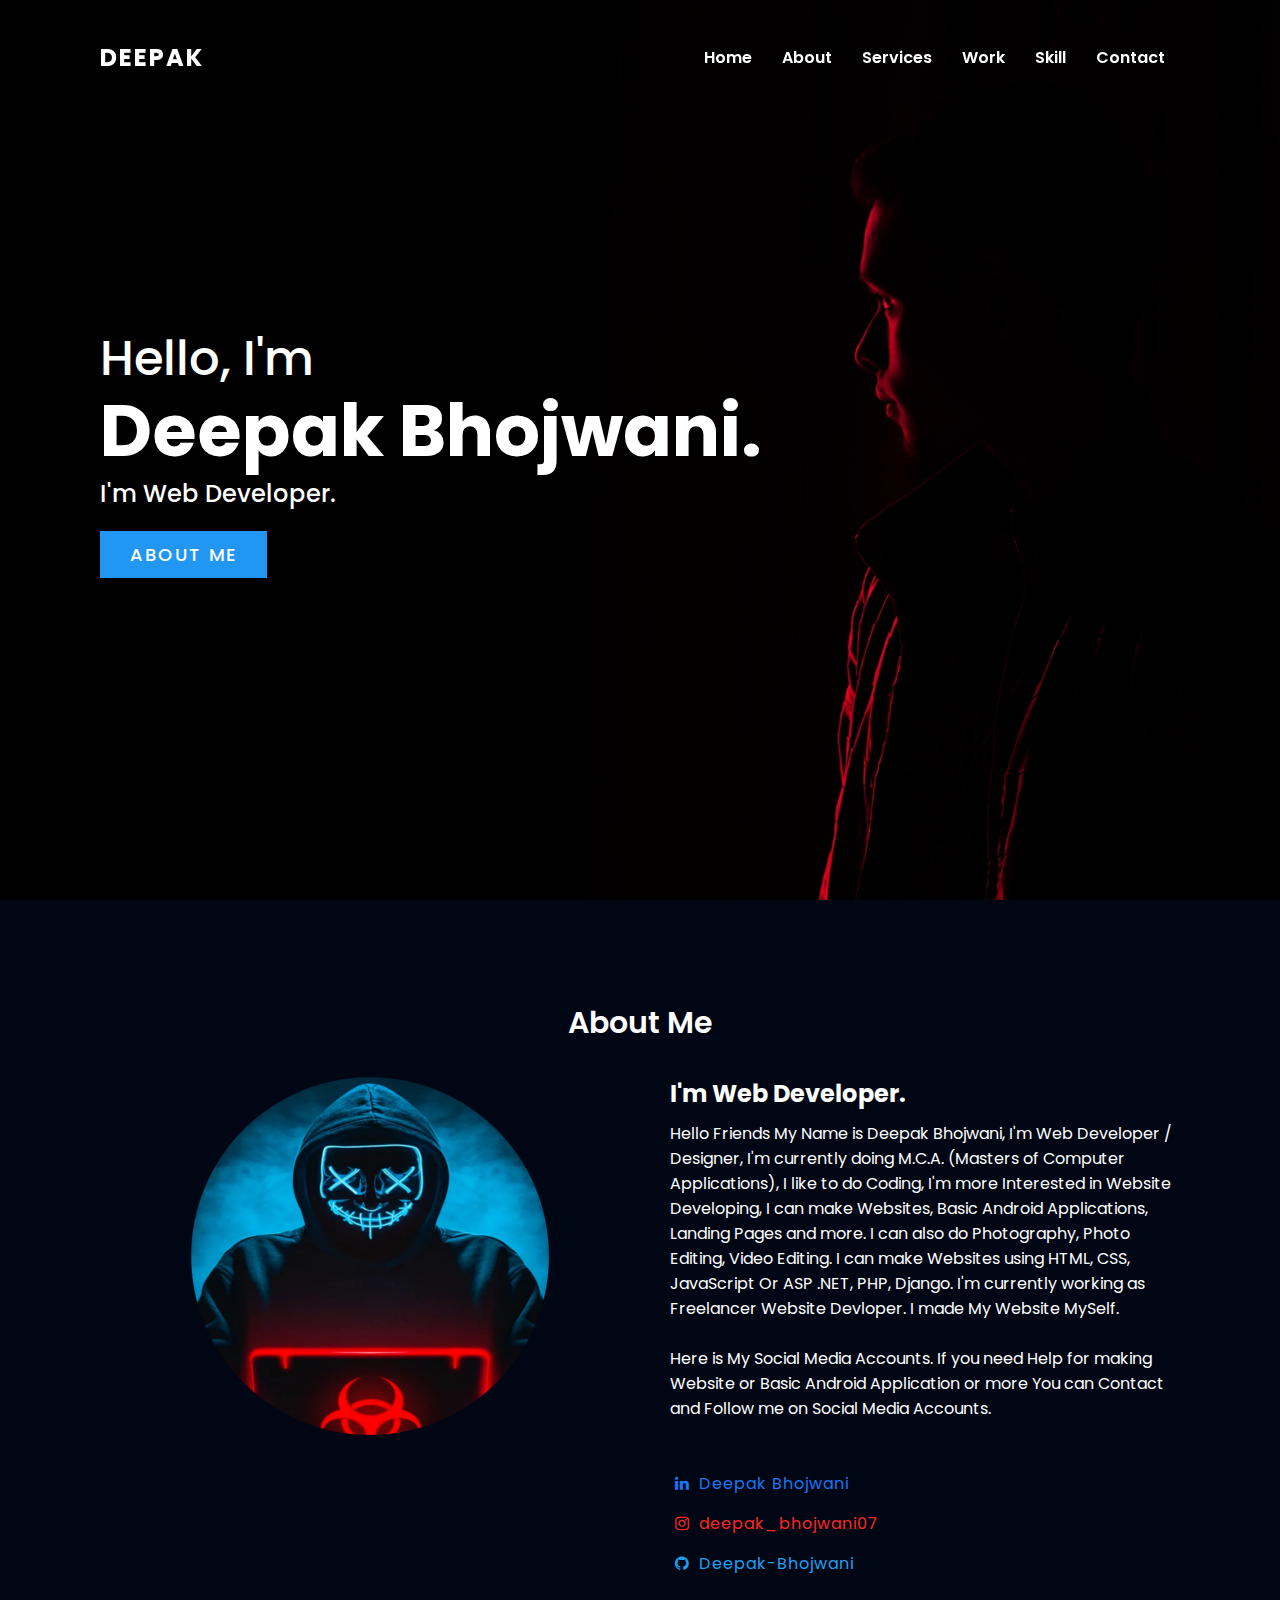
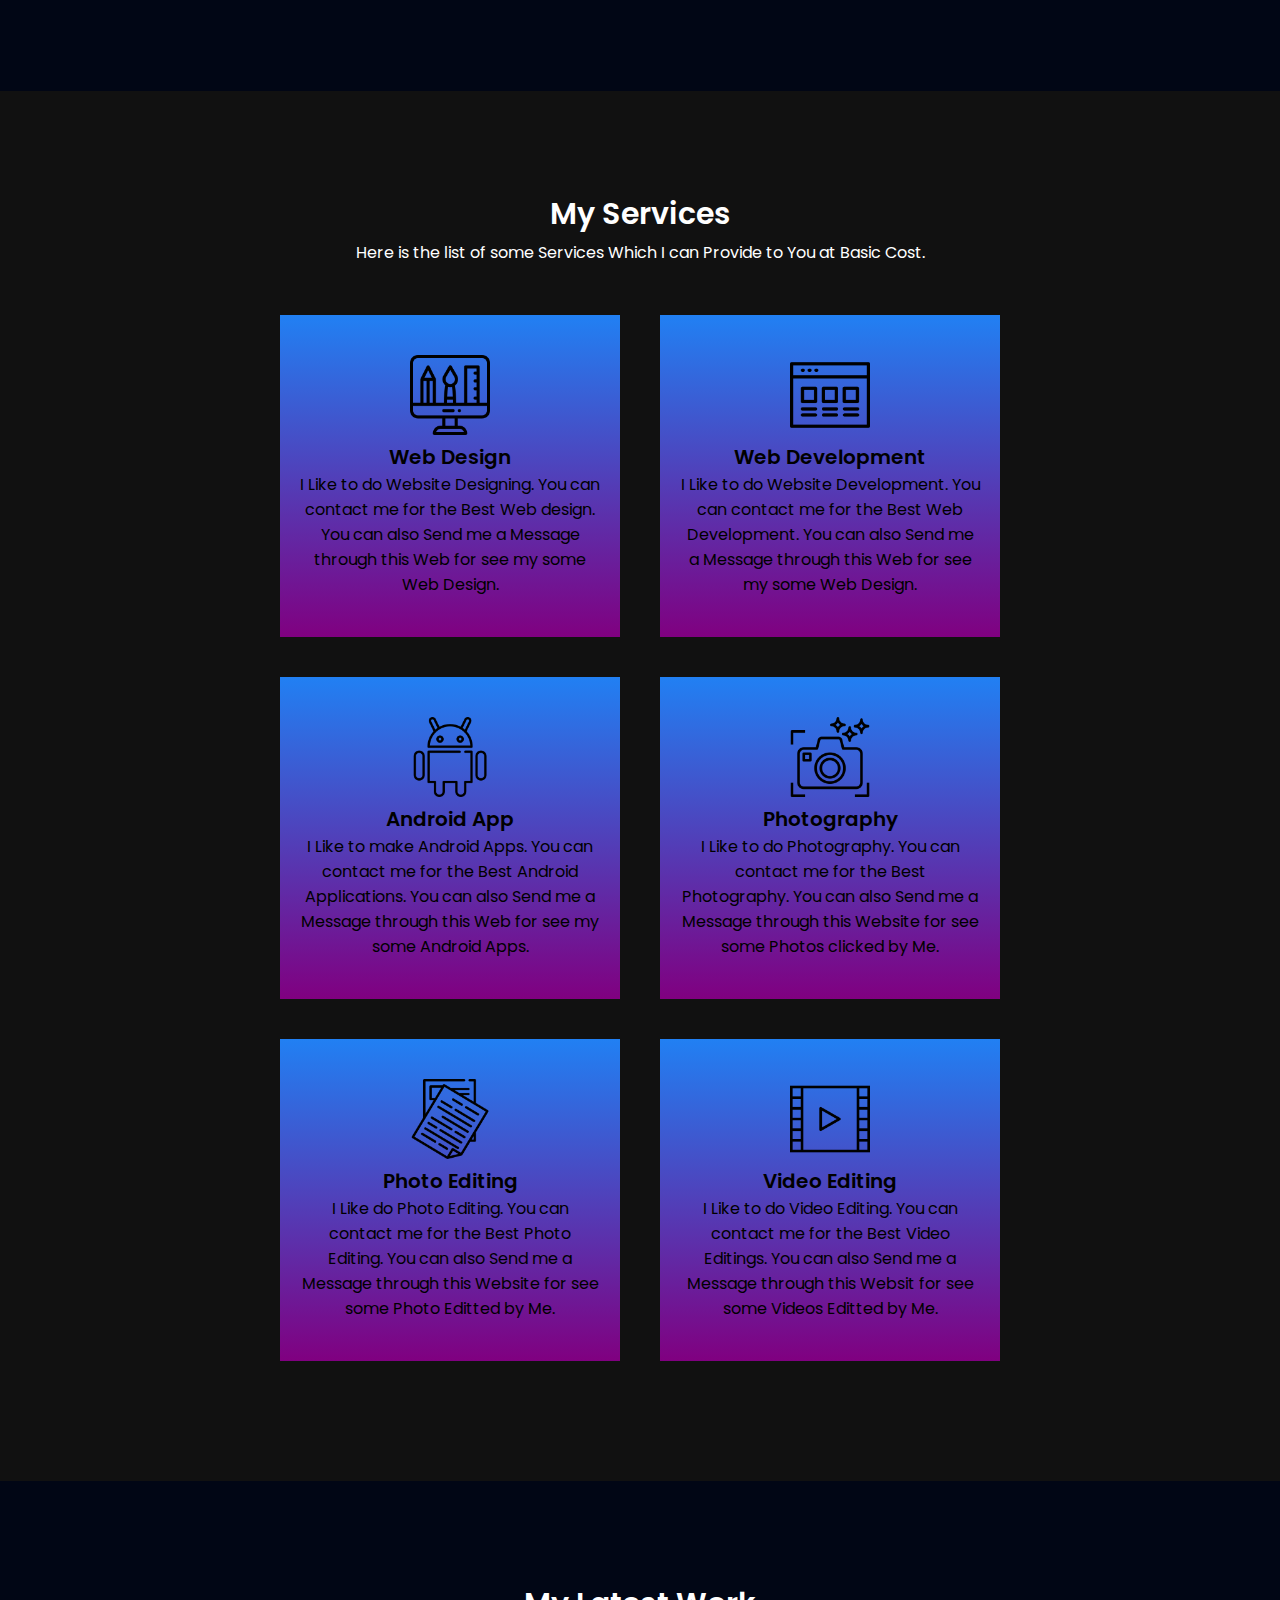
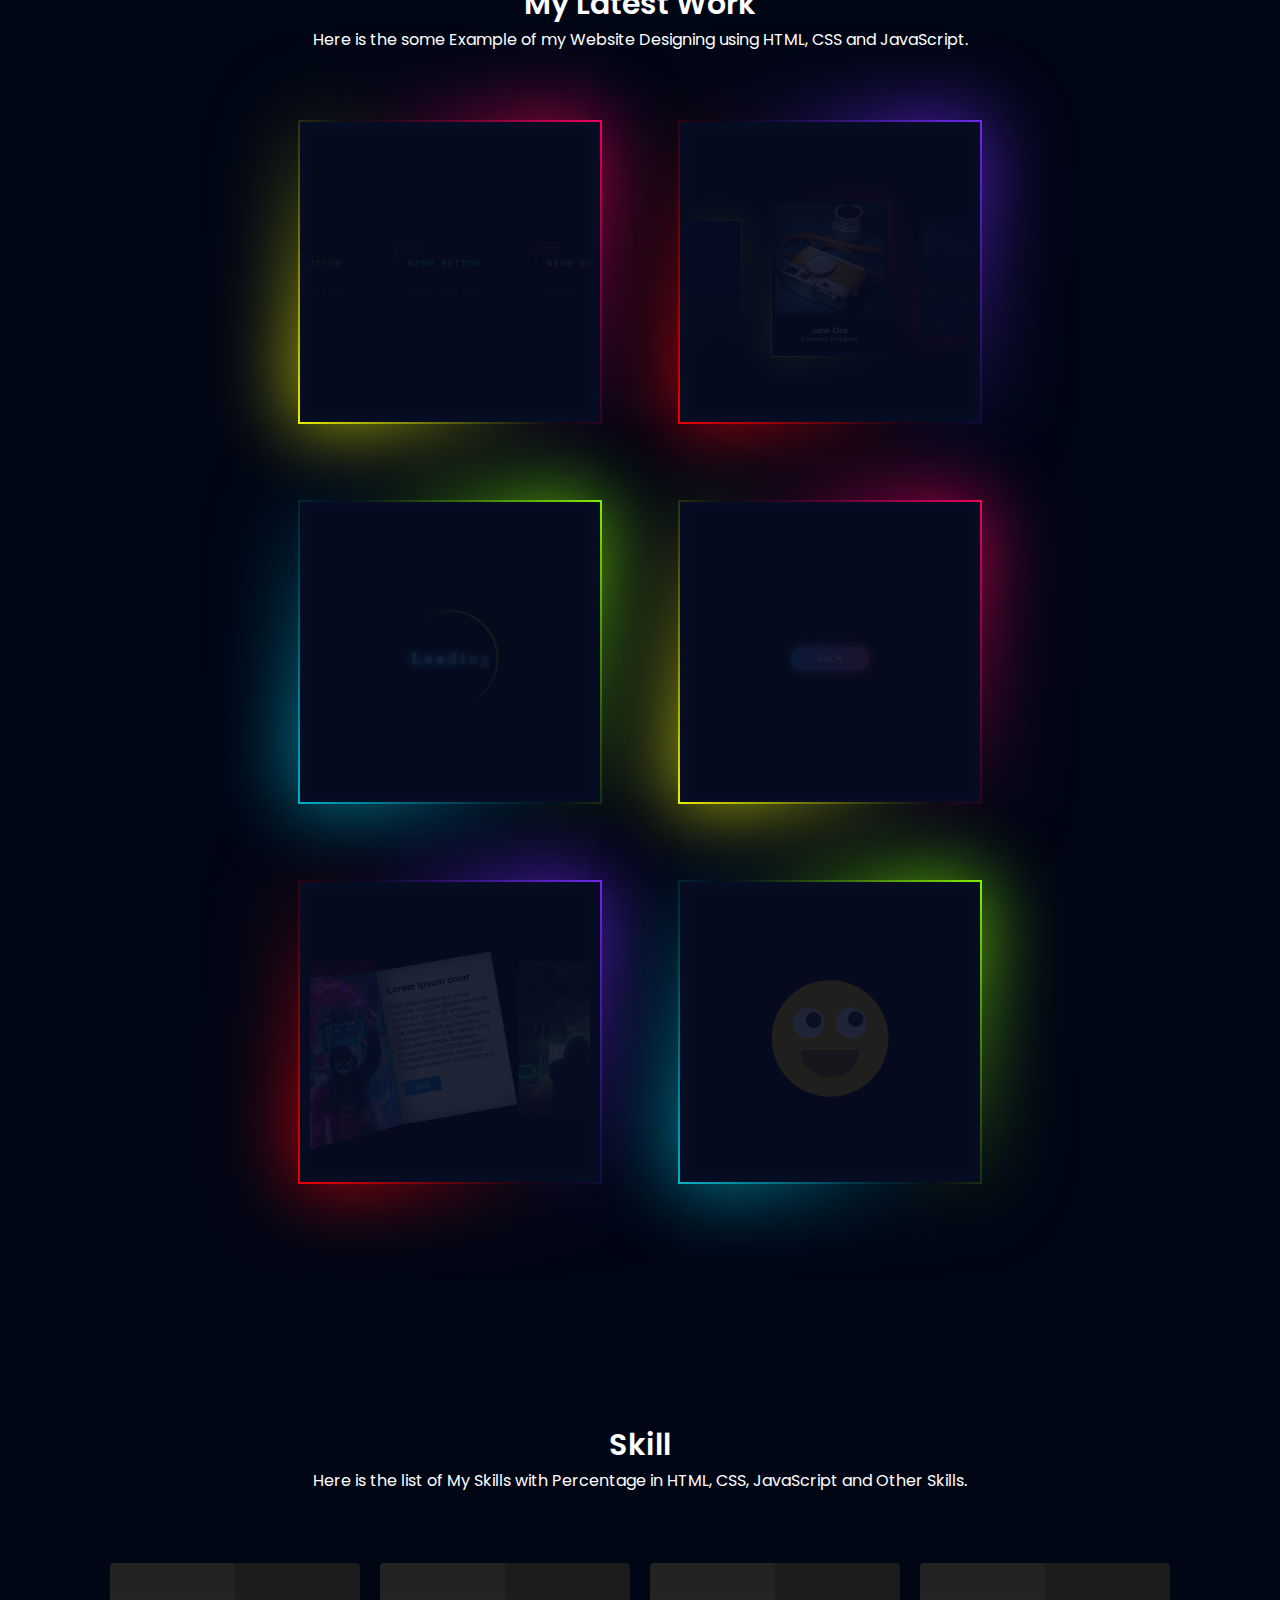
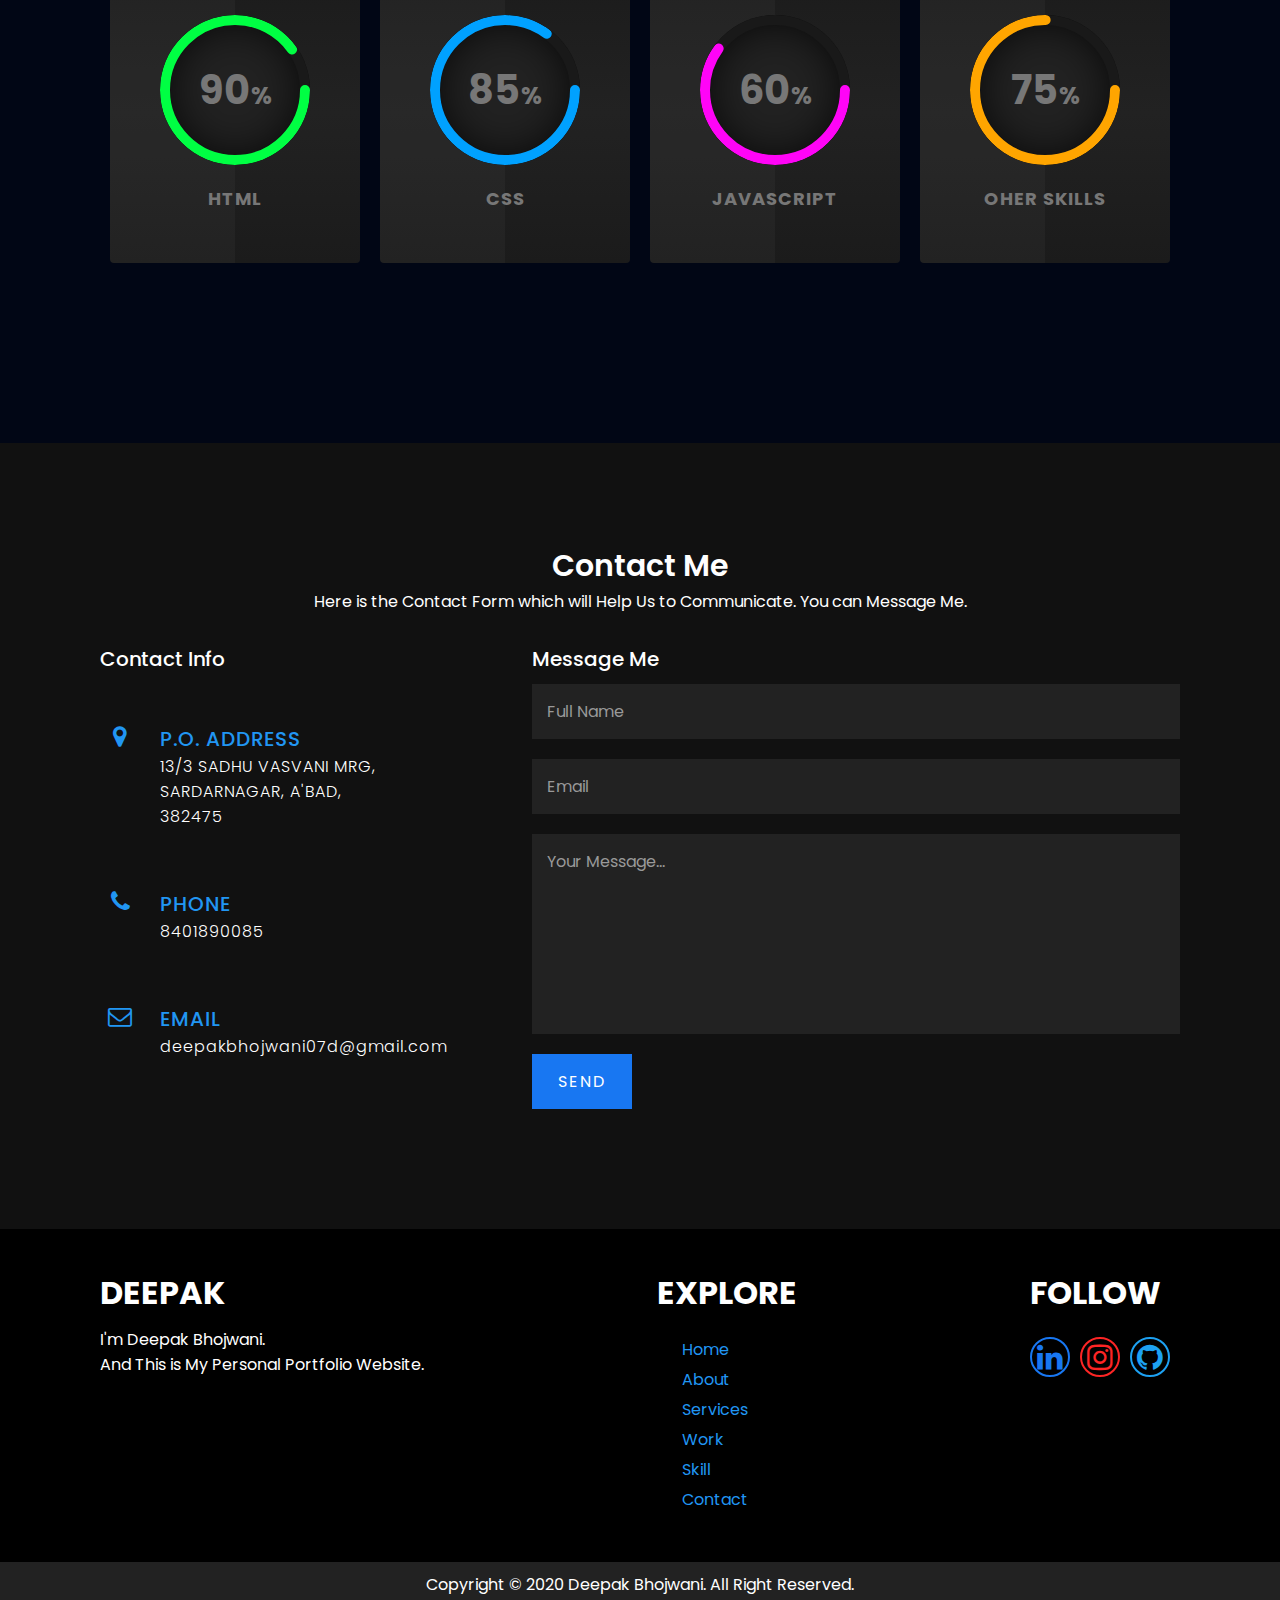
<file: index.html>
﻿<!DOCTYPE html>
<html lang="en">
<head>
	<meta name="viewport" content="width=device-width, initial-scale=1.0">
	<meta charset="utf-8">
	<title>Deepak Bhojwani</title>
	<link rel="stylesheet" href="https://stackpath.bootstrapcdn.com/font-awesome/4.7.0/css/font-awesome.min.css" integrity="sha384-wvfXpqpZZVQGK6TAh5PVlGOfQNHSoD2xbE+QkPxCAFlNEevoEH3Sl0sibVcOQVnN" crossorigin="anonymous">
	<link rel="stylesheet" type="text/css" href="style.css">

	<link rel="stylesheet" type="text/css" href="https://stackpath.bootstrapcdn.com/font-awesome/4.7.0/css/font-awesome.min.css">
	<link rel="stylesheet" type="text/css" href="https://stackpath.bootstrapcdn.com/font-awesome/4.7.0/css/font-awesome.min.css">

	<link rel="icon" href="images/title.png" type="image/svg" sizes="16x16">

</head>
<body>
	<header>
		<a href="#" class="logo">Deepak</a>
		<div class="toggle" onclick="toggleMenu();"></div>
		<ul class="menu">
			<li><a href="#home" onclick="toggleMenu();">Home</a></li>
			<li><a href="#about" onclick="toggleMenu();">About</a></li>
			<li><a href="#services" onclick="toggleMenu();">Services</a></li>
			<li><a href="#work" onclick="toggleMenu();">Work</a></li>
			<li><a href="#skill" onclick="toggleMenu();">Skill</a></li>
			<li><a href="#contact" onclick="toggleMenu();">Contact</a></li>
		</ul>
	</header>
	<section class="banner" id="home">
		<div class="textBx">
			<h2>Hello, I'm</br><span>Deepak Bhojwani.</span></h2>
			<h3>I'm Web Developer.</h3>
			<a href="#about" class="btn">  <span></span><span></span><span></span><span></span>  About Me</a>
		</div>
	</section>
	<section class="about" id="about">
		<div class="heading">
			<h2>About Me</h2>
		</div>
		<div class="content">
			<div class="w50">
				<img src="images/ab3.png" class="img">
			</div>	
			<div class="contentBx w50">
				<h3>I'm Web Developer.</h3>
				<p>Hello Friends My Name is Deepak Bhojwani, I'm Web Developer / Designer, I'm currently doing M.C.A. (Masters of Computer Applications), I like to do Coding, I'm more Interested in Website Developing, I can make Websites, Basic Android Applications, Landing Pages and more. I can also do Photography, Photo Editing, Video Editing. I can make Websites using HTML, CSS, JavaScript Or ASP .NET, PHP, Django. I'm currently working as Freelancer Website Devloper. I made My Website MySelf. </br></br>Here is My Social Media Accounts. If you need Help for making Website or Basic Android Application or more You can Contact and Follow me on Social Media Accounts.</p><br><br>
				<ul class="socialul1">
					<li><a href="https://www.linkedin.com/in/deepak-bhojwani-a00a0b26b/" class="fb"><i class="fa fa-linkedin"></i><span>Deepak Bhojwani</span></a></li>
					<li><a href="https://www.instagram.com/deepak_bhojwani07/" class="insta"><i class="fa fa-instagram"></i><span>deepak_bhojwani07</span></a></li>
					<li><a href="https://github.com/Deepak-Bhojwani" class="twit"><i class="fa fa-github"></i><span>Deepak-Bhojwani</span></a></li>
				</ul>
			</div>		
		</div>
	</section>
	<section class="services" id="services">
		<div class="heading white">
			<h2>My Services</h2>
			<p>Here is the list of some Services Which I can Provide to You at Basic Cost.</p>
		</div>
		<div class="content">
			<div class="servicesBx">
				<img src="images/icon1.png">
				<h2>Web Design</h2>
				<p>I Like to do Website Designing. You can contact me for the Best Web design. You can also Send me a Message through this Web for see my some Web Design.</p>
			</div>
			<div class="servicesBx">
				<img src="images/icon2.png">
				<h2>Web Development</h2>
				<p>I Like to do Website Development. You can contact me for the Best Web Development. You can also Send me a Message through this Web for see my some Web Design.</p>
			</div>
			<div class="servicesBx">
				<img src="images/icon3.png">
				<h2>Android App</h2>
				<p>I Like to make Android Apps. You can contact me for the Best Android Applications. You can also Send me a Message through this Web for see my some Android Apps.</p>
			</div>
			<div class="servicesBx">
				<img src="images/icon4.png">
				<h2>Photography</h2>
				<p>I Like to do Photography. You can contact me for the Best Photography. You can also Send me a Message through this Website for see some Photos clicked by Me.</p>
			</div>
			<div class="servicesBx">
				<img src="images/icon5.png">
				<h2>Photo Editing</h2>
				<p>I Like do Photo Editing. You can contact me for the Best Photo Editing. You can also Send me a Message through this Website for see some Photo Editted by Me.</p>
			</div>
			<div class="servicesBx">
				<img src="images/icon6.png">
				<h2>Video Editing</h2>
				<p>I Like to do Video Editing. You can contact me for the Best Video Editings. You can also Send me a Message through this Websit for see some Videos Editted by Me.</p>
			</div>
		</div>
	</section>
	<section class="work1" id="work">
		<div class="heading">
			<h2>My Latest Work</h2>
			<p>Here is the some Example of my Website Designing using HTML, CSS and JavaScript.</p>
		</div>
		<div class="box1">
			<div class="imgBx">
				<img  src="images\work1.png">
			</div>
			<div class="content">
				<h2><a href="works/Neon Button/neonButton.html">Neon Button</a><br><span>Creative Designer</span></h2>
			</div>
		</div>
		<div class="box1">
			<div class="imgBx">
				<img  src="images\work2.png">
			</div>
			<div class="content">
				<h2><a href="works/Glowing Card/glowingCard.html">Neon Card</a><br><span>Creative Designer</span></h2>
			</div>
		</div>
		<div class="box1">
			<div class="imgBx">
				<img  src="images\work3.png">
			</div>
			<div class="content">
				<h2><a href="works/Mix Loader/mixLoader.html">Loader</a><br><span>Creative Designer</span></h2>
			</div>
		</div>
		<div class="box1">
			<div class="imgBx">
				<img  src="images\work4.png">
			</div>
			<div class="content">
				<h2><a href="works/Glowing Button/glowingButton.html">Button</a><br><span>Creative Designer</span></h2>
			</div>
		</div>
		<div class="box1">
			<div class="imgBx">
				<img  src="images\work5.png">
			</div>
			<div class="content">
				<h2><a href="works/Image Flip/imageFlip.html">Book</a><br><span>Creative Designer</span></h2>
			</div>
		</div>
		<div class="box1">
			<div class="imgBx">
				<img  src="images\work6.png">
			</div>
			<div class="content">
				<h2><a href="works/Smiley Eyes/smileyEyes.html">Smiley</a><br><span>Creative Designer</span></h2>
			</div>
		</div>
	</section>
	<section class="skill" id="skill">
		<div class="heading">
			<h2>Skill</h2>
			<p>Here is the list of My Skills with Percentage in HTML, CSS, JavaScript and Other Skills.</p>
		</div>
		<div class="container">
		<div class="card">
			<div class="pbox">
				<div class="percent">
					<svg>
						<circle cx="70" cy="70" r="70"></circle>
						<circle cx="70" cy="70" r="70"></circle>
					</svg>
					<div class="number">
						<h2>90<span>%</span></h2>
					</div>
				</div>
				<h2 class="text">HTML</h2>
			</div>
		</div>
		<div class="card">
			<div class="pbox">
				<div class="percent">
					<svg>
						<circle cx="70" cy="70" r="70"></circle>
						<circle cx="70" cy="70" r="70"></circle>
					</svg>
					<div class="number">
						<h2>85<span>%</span></h2>
					</div>
				</div>
				<h2 class="text">CSS</h2>
			</div>
		</div>
		<div class="card">
			<div class="pbox">
				<div class="percent">
					<svg>
						<circle cx="70" cy="70" r="70"></circle>
						<circle cx="70" cy="70" r="70"></circle>
					</svg>
					<div class="number">
						<h2>60<span>%</span></h2>
					</div>
				</div>
				<h2 class="text">JAVASCRIPT</h2>
			</div>
		</div>
		<div class="card">
			<div class="pbox">
				<div class="percent">
					<svg>
						<circle cx="70" cy="70" r="70"></circle>
						<circle cx="70" cy="70" r="70"></circle>
					</svg>
					<div class="number">
						<h2>75<span>%</span></h2>
					</div>
				</div>
				<h2 class="text">OHER SKILLS</h2>
			</div>
		</div>
	</div>
	</section>
	<section class="contact" id="contact">
		<div class="heading white">
			<h2>Contact Me</h2>
			<p>Here is the Contact Form which will Help Us to Communicate. You can Message Me.</p>
		</div>
		<div class="content">
			<div class="contactInfo">
				<h3>Contact Info</h3>
				<div class="contactInfoBx">
					<div class="box">
						<div class="icon">
							<i class="fa fa-map-marker"></i>
						</div>			
						<div class="text">
							<h3>P.O. Address</h3>
							<p>13/3 Sadhu Vasvani Mrg, <br>Sardarnagar, A'Bad,<br>382475</p>
						</div>
					</div>
					<div class="box">
						<div class="icon">
							<i class="fa fa-phone"></i>
						</div>			
						<div class="text">
							<h3>Phone</h3>
							<p>8401890085</p>
						</div>
					</div>
					<div class="box">
						<div class="icon">
							<i class="fa fa-envelope-o"></i>
						</div>			
						<div class="text email">
							<h3>Email</h3>
							<p id="email">deepakbhojwani07d@gmail.com</p>
						</div>
					</div>
				</div>
			</div>
			<div class="formBx">
				<form method="post" autocomplete="off" name="google-sheet" id="newForm">
					<h3>Message Me</h3>
					<input type="text" name="Name"  placeholder="Full Name" required>
					<input type="email" name="Email" placeholder="Email" required>
					<textarea name="Message" placeholder="Your Message..." required></textarea>
					<input type="submit" name="submit" value="Send">
				</form>
			</div>
		</div>
	</section>
	<section class="footer" id="footer">
		<div class="f1">
			<h1>DEEPAK</h1>
			<p><span>I'm Deepak Bhojwani.</span></p><p><span>And This is My Personal Portfolio Website.</span></p> 
		</div>
		<div class="f2">
			<h1>EXPLORE</h1>
			<ul class="footerul">
			<li><a href="#home">Home</a></li>
			<li><a href="#about">About</a></li>
			<li><a href="#services">Services</a></li>
			<li><a href="#work">Work</a></li>
			<li><a href="#skill">Skill</a></li>
			<li><a href="#contact">Contact</a></li>
		</ul>
		</div>
		<div class="f3">
			<h1>FOLLOW</h1>
			<ul class="socialul">
				<li><a href="https://www.linkedin.com/in/deepak-bhojwani-a00a0b26b/"><i class="fa fa-linkedin"></i></a></li>
				<li><a href="https://www.instagram.com/deepak_bhojwani07/"><i class="fa fa-instagram"></i></a></li>
				<li><a href="https://github.com/Deepak-Bhojwani"><i class="fa fa-github"></i></a></li>
			</ul>
		</div>
	</section>
	<div class="copyright">
		<p>Copyright © 2020 Deepak Bhojwani. All Right Reserved.</p>
	</div>

	<script type="text/javascript">
		window.addEventListener('scroll', function(){
			var header = document.querySelector('header');
			header.classList.toggle('sticky', window.scrollY > 0);
		});

		function toggleMenu(){
			var menuToggle = document.querySelector('.toggle');
			var menu = document.querySelector('.menu');
			menuToggle.classList.toggle('active');
			menu.classList.toggle('active');

		}
	</script>

	<script>
        const scriptURL = 'https://script.google.com/macros/s/AKfycbxoNtvehzKEYKYqwlRWuEF0lGqUCVrgwmdmegOAwY4YmhuJ9yw/exec'
        const form = document.forms['google-sheet']

        form.addEventListener('submit', e => {
            e.preventDefault()
            fetch(scriptURL, { method: 'POST', body: new FormData(form) })
                .then(response => window.confirm("Message Sent, Thank You."))
                .catch(error => console.error('Error!', error.message))

                 document.getElementById("newForm").reset();
        })
	</script>	
</body>
</html>
</file>
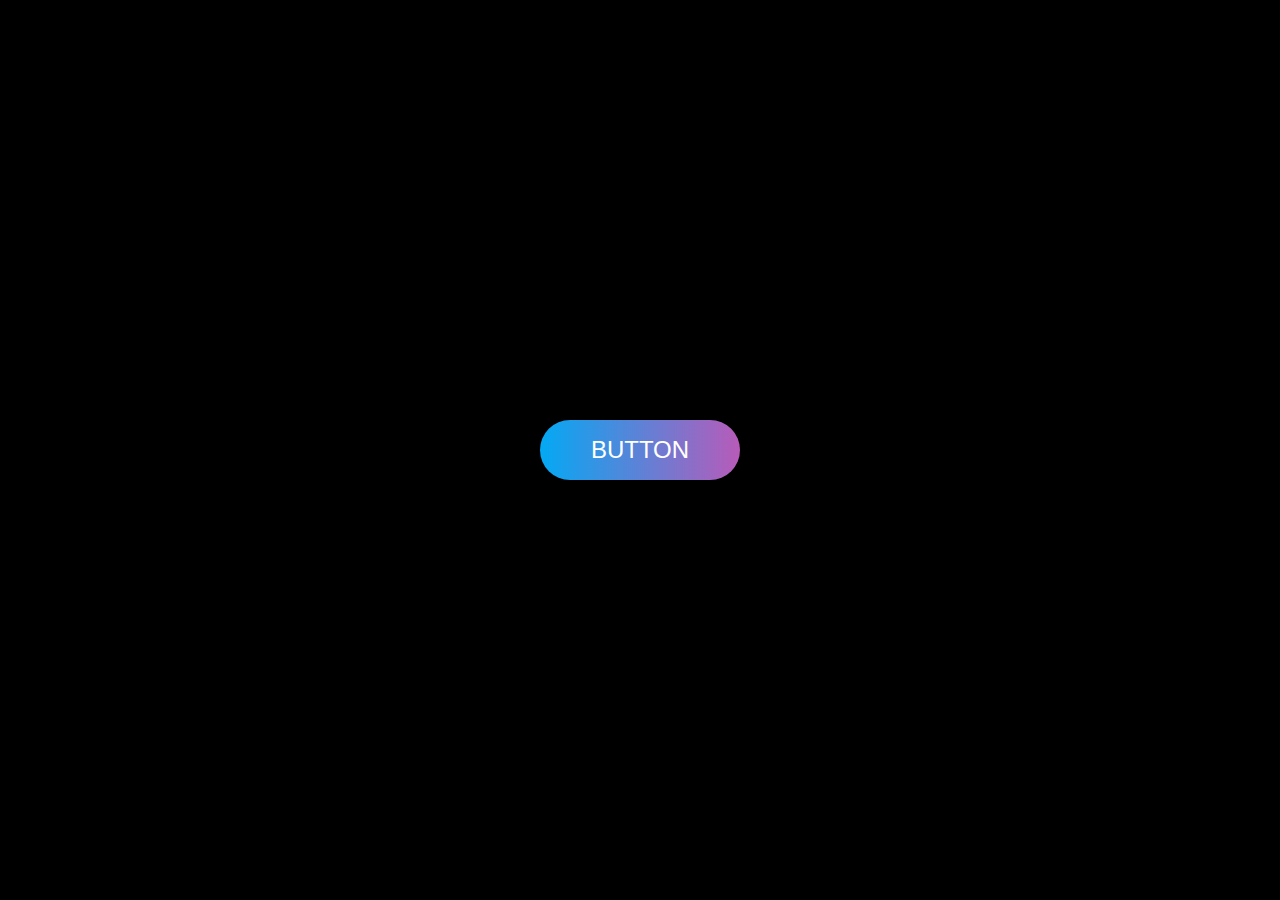
<file: works/Glowing Button/glowingButton.html>
<!DOCTYPE html>
<html>
	<head>
		<link rel="icon" href="../../images/title.png" type="image/svg" sizes="16x16">
		<title>Deepak Bhojwani/Glowing Gradient Button</title>
		<link rel="stylesheet" type="text/css" href="glowingButton.css">
	</head>
	<body>
		<a href="#" onclick="history.back()">BUTTON</a>
	</body>
</html>
</file>
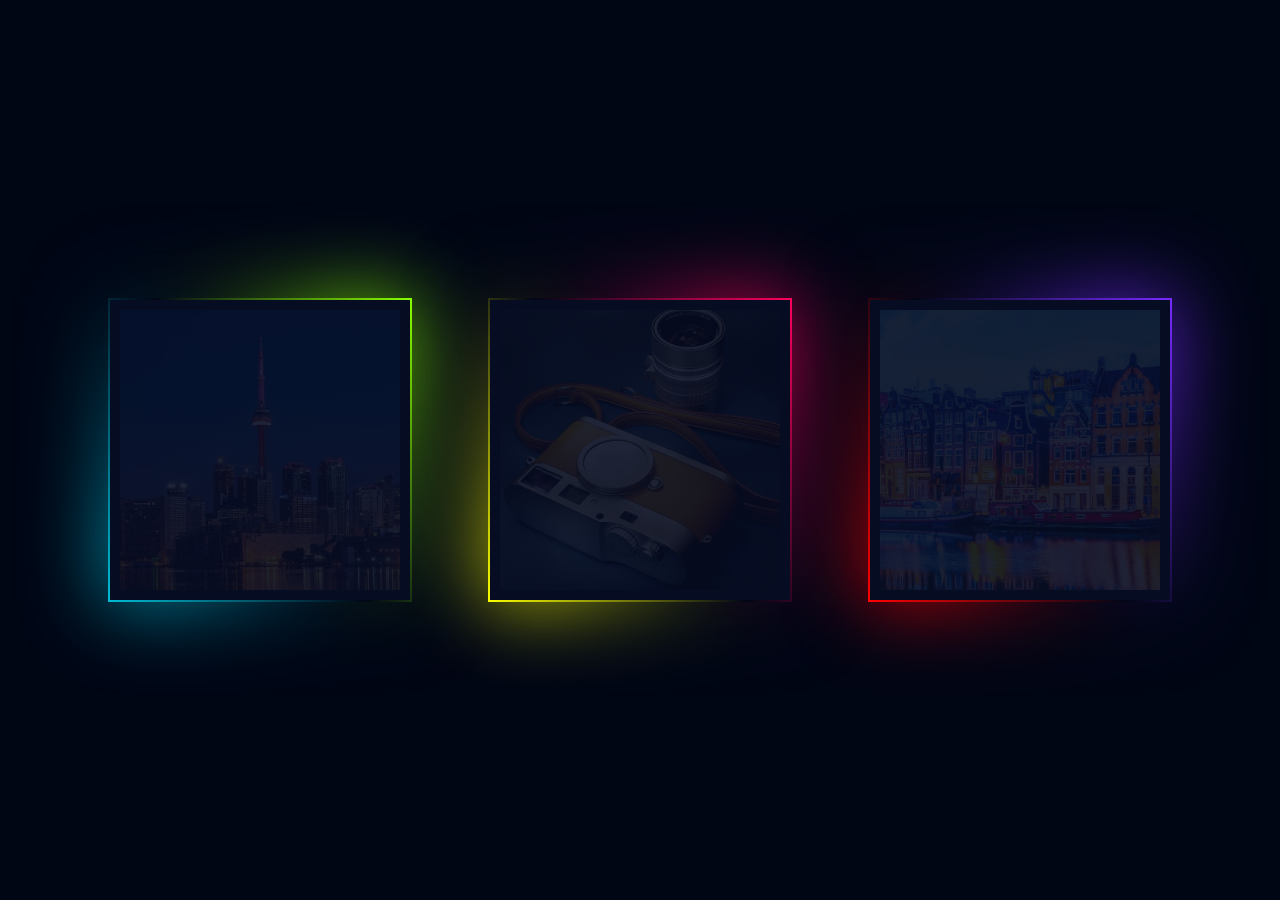
<file: works/Glowing Card/glowingCard.html>
<!DOCTYPE html>
<html>
	<head>
		<meta name="viewreport" content="width=device-width,initial-scale=1">
		<link rel="icon" href="../../images/title.png" type="image/svg" sizes="16x16">
		<title>Deepak Bhojwani/Responsive Glowing Card UI</title>
		<link rel="stylesheet" type="text/css" href="glowingCard.css">
	</head>
	<body>
		<div class="box">
			<div class="imgBx">
				<img  src="pic1.jpg">
			</div>
			<div class="content">
				<h2> <a href="#" onclick="history.back()">Back</a> <br><span>Creative Designer</span></h2>
			</div>
		</div>
		<div class="box">
			<div class="imgBx">
				<img  src="pic2.jpg">
			</div>
			<div class="content">
				<h2> <a href="#" onclick="history.back()">Back</a> <br><span>Creative Designer</span></h2>
			</div>
		</div>
		<div class="box">
			<div class="imgBx">
				<img  src="pic3.jpg">
			</div>
			<div class="content">
				<h2> <a href="#" onclick="history.back()">Back</a> <br><span>Creative Designer</span></h2>
			</div>
		</div>
	</body>
</html>
</file>
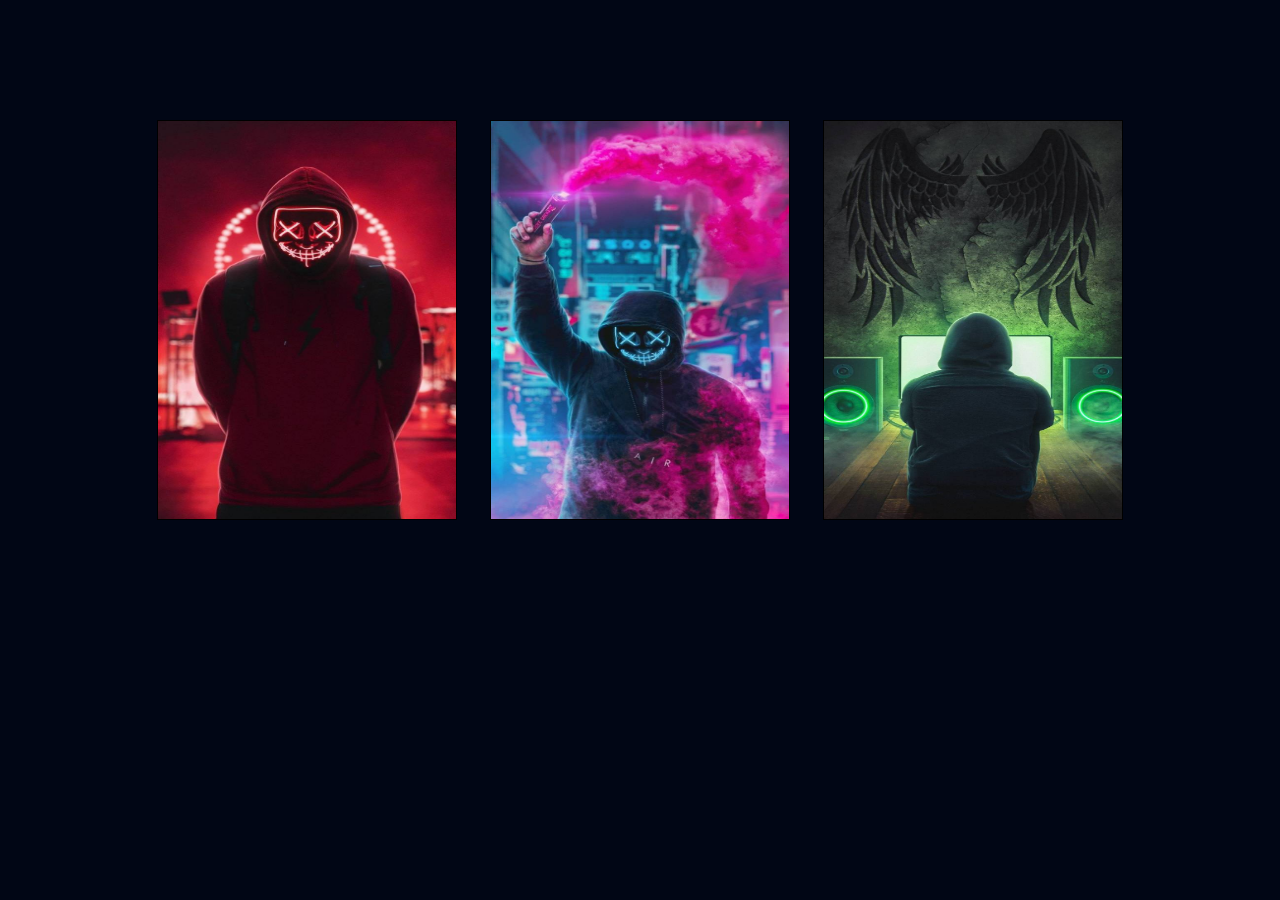
<file: works/Image Flip/imageFlip.html>
<!DOCTYPE html>
<html>
	<head>
		<link rel="icon" href="../../images/title.png" type="image/svg" sizes="16x16">
		<title>Deepak Bhojwani/3d Image Flip Hover Effects</title>
		<link rel="stylesheet" type="text/css" href="imageFlip.css">
	</head>
	<body>
		<div class="container">
			<div class="card">
				<div class="imgBox">
					<img src="image1.jpg" height="100%" width="100%">
				</div>
				<div class="details">
					<h2>Lorem ipsum dolar</h2>
					<p>
						strat efbeiw flwepeqeo jprhwjr rru43prp u32p3pwqjfjwee heoewofh woirhrwor whewiorjp wrhewo ewrjeworh grporj tyoq oqhqwoepqw qoe jwejqwoejijri4 pjp2rewifewp wprherjw wjrorw 3r9o rrehteo 23rrj ejpoewjweo efbeiw flwepeqeo jprhwjr rru43prp u32p3pwqjfjwee heoewofh woirhrwor whewiorjp wrhewo ewrjeworh grporj tyoq end.
					</p> <br>
					<a href="#" onclick="history.back()">Back</a>
				</div>
			</div>
			<div class="card">
				<div class="imgBox">
					<img src="image2.jpg" height="100%" width="100%">
				</div>
				<div class="details">
					<h2>Lorem ipsum dolar</h2>
					<p>
						strat efbeiw flwepeqeo jprhwjr rru43prp u32p3pwqjfjwee heoewofh woirhrwor whewiorjp wrhewo ewrjeworh grporj tyoq oqhqwoepqw qoe jwejqwoejijri4 pjp2rewifewp wprherjw wjrorw 3r9o rrehteo 23rrj ejpoewjweo efbeiw flwepeqeo jprhwjr rru43prp u32p3pwqjfjwee heoewofh woirhrwor whewiorjp wrhewo ewrjeworh grporj tyoq end.
					</p> <br>
					<a href="#" onclick="history.back()">Back</a>
				</div>
			</div>
			<div class="card">
				<div class="imgBox">
					<img src="image3.jpg" height="100%" width="100%">
				</div>
				<div class="details">
					<h2>Lorem ipsum dolar</h2>
					<p>
						strat efbeiw flwepeqeo jprhwjr rru43prp u32p3pwqjfjwee heoewofh woirhrwor whewiorjp wrhewo ewrjeworh grporj tyoq oqhqwoepqw qoe jwejqwoejijri4 pjp2rewifewp wprherjw wjrorw 3r9o rrehteo 23rrj ejpoewjweo efbeiw flwepeqeo jprhwjr rru43prp u32p3pwqjfjwee heoewofh woirhrwor whewiorjp wrhewo ewrjeworh grporj tyoq end.
					</p> <br>
					<a href="#" onclick="history.back()">Back</a>
				</div>
			</div>
		</div>		
	</body>
</html>
</file>
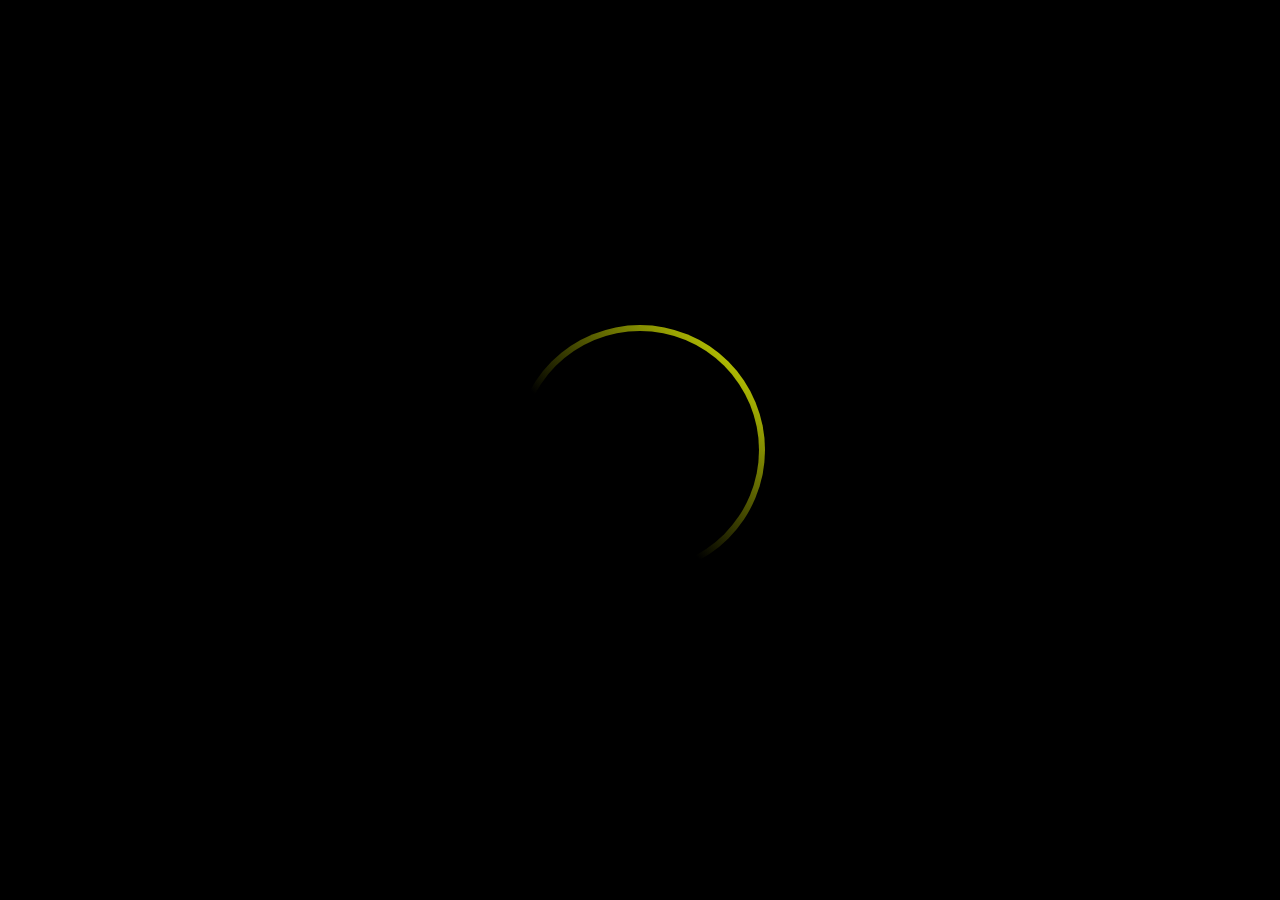
<file: works/Mix Loader/mixLoader.html>
<!DOCTYPE html>
<html>
<head>
	<meta charset="utf-8">
	<link rel="icon" href="../../images/title.png" type="image/svg" sizes="16x16">
	<title>Deepak Bhojwani/Glowing Gradient Loader</title>
	<link rel="stylesheet" type="text/css" href="mixLoader.css">
</head>
<body>
	<h2>
		<a href="#" onclick="history.back()"><span>L</span>
		<span>o</span>
		<span>a</span>
		<span>d</span>
		<span>i</span>
		<span>n</span>
		<span>g</span>
		<span></span></a>
	</h2>
	<div class="loader"></div>
</body>
</html>
</file>
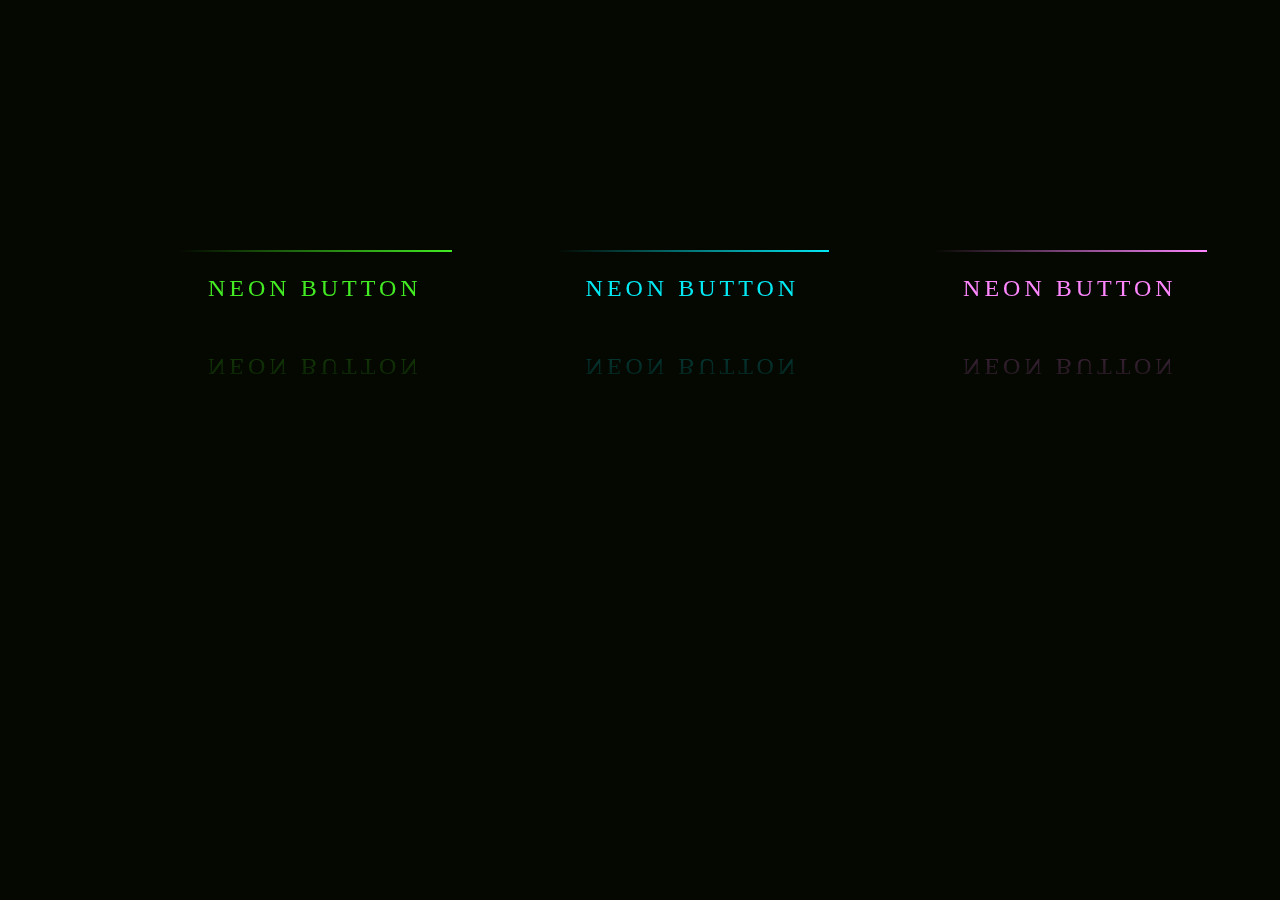
<file: works/Neon Button/neonButton.html>
<!DOCTYPE html>
<html>
	<head>
		<link rel="icon" href="../../images/title.png" type="image/svg" sizes="16x16">
		<title>Deepak Bhojwani/Neon Light Button Hover Effects</title>
		<link rel="stylesheet" type="text/css" href="neonButton.css">
	</head>
	<body>
		<a href="#" onclick="history.back()">
			<span></span>
			<span></span>
			<span></span>
			<span></span>
			Neon Button
		</a>
		<a href="#" onclick="history.back()">
			<span></span>
			<span></span>
			<span></span>
			<span></span>
			Neon Button
		</a>
		<a href="#" onclick="history.back()">
			<span></span>
			<span></span>
			<span></span>
			<span></span>
			Neon Button
		</a>
	</body>
</html>
</file>
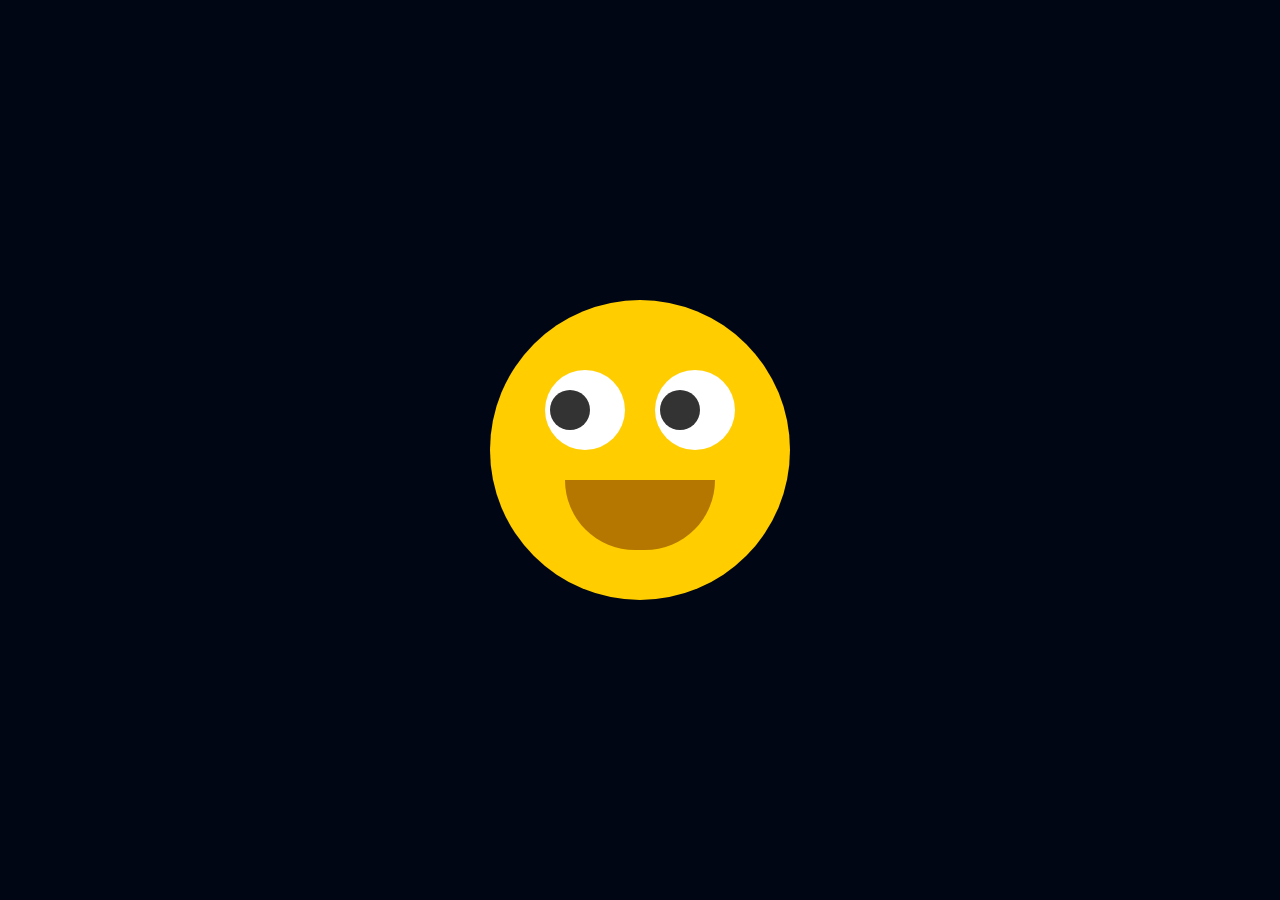
<file: works/Smiley Eyes/smileyEyes.html>
<!DOCTYPE html>
<html>
	<head>
		<meta charset="utf-8">
		<link rel="icon" href="../../images/title.png" type="image/svg" sizes="16x16">
		<title>Deepak Bhojwani/Eye Ball Move on Mousemove</title>
		<link rel="stylesheet" type="text/css" href="smileyEyes.css">
	</head>
	<body>
		<div class="face">
			<div class="eyes">
				<div class="eye"></div>
				<div class="eye"></div>
			</div>
		</div>
		<script>
			document.querySelector('body').addEventListener('mousemove', eyeball);
			function eyeball() {
				var eye = document.querySelectorAll('.eye');
				eye.forEach(function(eye){
					let x = (eye.getBoundingClientRect().left) + (eye.clientWidth / 2);
					let y = (eye.getBoundingClientRect().top) + (eye.clientWidth / 2);
					let radian = Math.atan2(event.pageX - x, event.pageY - y);
					let rot = (radian * (180 / Math.PI) * -1) + 270;
					eye.style.transform = "rotate(" + rot + "deg)";
				})
			}
		</script>
	</body>
</html>
</file>
<file: style.css>
@import url('https://fonts.googleapis.com/css?family=poppins:200,300,400,500,600,700,800,900&display=swap');

*{
	margin: 0;
	padding: 0;
	box-sizing: border-box;
	font-family: 'poppins', sans-serif;
	scroll-behavior: smooth;
}

body{
	background: #010615;
	justify-content: center;
	align-items: center;
}

section{
	padding: 100px;
}

.banner{
	position: relative;
	min-height: 100vh;
	background: url(images/banner.jpg);
	background-size: cover;
	background-position: right;
	display: flex;
	justify-content: space-between;
	align-items: center;
}

.banner h2{
	font-size: 3em;
	color: #fff;
	font-weight: 500;
	line-height: 1.5em;
}

.banner h2 span{
	font-size: 1.5em;
	font-weight: 700;
}

.banner h3{
	font-size: 1.5em;
	color: #fff;
	font-weight: 500;
}

.btn{
	position: relative;
	background: #2196f3;
	display: inline-block;
	color: #fff;
	margin-top: 20px;
	padding: 10px 30px;
	font-size: 18px;
	text-transform: uppercase;
	text-decoration: none;
	letter-spacing: 2px;
	font-weight: 500;
}

.btn:hover{
	box-shadow: 0 0 10px #1877f2, 0 0 40px #1877f2;
}

/*----------------------------------------------------------------------------------------------*/

header{
	position: fixed;
	top: 0;
	left: 0;
	width: 100%;
	padding: 40px 100px;
	z-index: 1000;
	display: flex;
	justify-content: space-between;
	align-items: center;
	transition: 0.5s;
}

header.sticky{
	background: linear-gradient(purple, #fd2525 ); /* #1877f2, #fd2525 */
	padding: 10px 100px;	
	box-shadow: 0 5px 20px rgba(0,0,0,0.1);
}

header .logo{
	color: #fff;
	font-size: 24px;
	text-transform: uppercase;
	text-decoration: none;
	font-weight: 700;
	letter-spacing: 2px;
}

header.sticky .logo{
	color: #000;
}

header ul{
	position: relative;
	display: flex;
}

header ul li{
	position: relative;
	list-style: none;
}

header ul li a{
	position: relative;
	display: inline-block;
	margin: 0 15px;
	color: #fff;
	font-weight: 600;
	text-decoration: none;
}

header.sticky ul li a{
	color: #111;
	font-weight: 600;
}

header ul li a:hover{
	color: #1877f2;
}

/*---------------------------------------------------------------------------------------------*/

.heading{
	width: 100%;
	text-align: center;
	margin-bottom: 30px;
	color: white;
}

.heading h2{
	font-weight: 600;
	font-size: 30px;
}

.content{
	display: flex;
	justify-content: space-between;
}

.contentBx{
	padding-left: 30px;
}

.contentBx h3{
	font-size: 24px;
	margin-bottom: 10px;
}

.w50{
	min-width: 50%;
}

.content .contentBx h3{
	color: white;
}

.content .contentBx p{
	color: white;
}

.content .contentBx ul li{
	list-style: none;
	margin-bottom: 15px;
}

.content .contentBx ul li a{
	padding: 5px;
	text-decoration: none;
}

.content .contentBx ul li .fb{
	color: #1877f2;
	/*border: 2px solid #1877f2;*/
	border-radius: 15px;
}

.content .contentBx ul li .fb:hover{
	color: #1877f2;
	background:  transparent;
	box-shadow: 0 0 10px #1877f2, 0 0 40px #1877f2;
}

.content .contentBx ul li .insta{
	color: #fd2525;
	/*border: 2px solid #fd2525;*/
	border-radius: 15px;
}

.content .contentBx ul li .insta:hover{
	color: #fd2525;
	background:  transparent;
	box-shadow: 0 0 10px #fd2525, 0 0 40px #fd2525;
}

.content .contentBx ul li .twit{
	color: #1da1f2;
	/*border: 2px solid #1da1f2;*/
	border-radius: 15px;
}

.content .contentBx ul li .twit:hover{
	color: #1da1f2;
	background:  transparent;
	box-shadow: 0 0 10px #1da1f2, 0 0 40px #1da1f2;
}

.content .contentBx ul li a span{
	padding-left: 10px;
	letter-spacing: 1px;
}

/*-----------------------------------------------------------------------------------------*/

img{
	max-width: 100%;
}

.services{
	background: #111;
}

.services .heading.white p{
	margin-top: 3px;
}

.heading.white{
	color: #fff;
}

.services .content{
	display: flex;
	justify-content: center;
	flex-wrap: wrap;
	flex-direction: row;
}

.services .content .servicesBx{
	padding: 40px 20px;
	background: linear-gradient(#2180f3, purple);
	color: #000;
	max-width: 340px;
	margin: 20px;
	text-align: center;
	transition: 0.5s;
}

.services .content .servicesBx:hover{
	background: #222;
	color: #fff;
	box-shadow: 0 0 10px #2180f3, 0 0 40px #2180f3;
}

.services .content .servicesBx img{
	transition: 0.5s;
	max-width: 80px;
	filter: invert(0);
}

.services .content .servicesBx:hover img{
	filter: invert(1);
}

.services .content .servicesBx h2{
	font-size: 20px;
	font-weight: 600;
}

/*------------------------------------------------------------------------------------*/



/*---------------------------------------------------------------------------------------*/



/*--------------------------------------------------------------------------------------*/

.contact{
	background: #111;
}

#email{
	text-transform: lowercase;
}

.formBx{
	min-width: 60%;
}

.formBx form{
	display: flex;
	flex-direction: column;
}

.formBx form h3,
.contactInfo h3{
	color: #fff;
	font-size: 20px;
	font-weight: 500;
	margin-bottom: 10px;
}

.formBx form input,
.formBx form textarea{
	margin-bottom: 20px;
	padding: 15px;
	font-size: 16px;
	border: none;
	outline: none;
	background: #222;
	color: #fff;
	resize: none;
}

.formBx form textarea{
	min-height: 200px;
}

.formBx form input::placeholder,
.formBx form textarea::placeholder{
	color: #999;
}

.formBx form input[type="submit"]{
	max-width: 100px;
	background: #1877f2;
	cursor: pointer;
	text-transform: uppercase;
	letter-spacing: 2px;
}

.formBx form input[type="submit"]:hover{
	box-shadow: 0 0 10px #1877f2, 0 0 40px #1877f2;
}

.contactInfo{
	min-width: 40%;
}

.contactInfoBx{
	position: relative;
}

.contactInfoBx .box{
	position: relative;
	padding: 20px 0;
	display: flex;
}

.contactInfoBx .box .icon{
	min-width: 40px;
	padding-top: 20px;
	color: #2196f3;
	display: flex;
	justify-content: center;
	align-items: flex-start;
	font-size: 24px;
}

.contactInfoBx .box .text{
	display: flex;
	margin-left: 20px;
	font-size: 16px;
	color: #fff;
	flex-direction: column;
	font-weight: 300;
}

.contactInfoBx .box .text h3{
	font-weight: 500;
	color: #2196f3;
	margin-bottom: 0;
}

.copyright{
	background: #222;
	color: #fff;
	text-align: center;
	padding: 10px;
}

/*----------------------------------------------------------------------------------------*/

.work1{
	display: flex;
	justify-content: center;
	align-items: center;
	flex-wrap: wrap;
	min-height: 100vh;
	
}

.box1{
	position: relative;
	display: flex;
	width: 300px;
	height: 300px;
	display: flex;
	justify-content: center;
	align-items: center;
	margin: 40px;
	background: #060c21;
	transition: 0.5s;
}

.box1 .content a{
	color: white;
}

.box1:hover{
	height: 400px;
}

.box1 .imgBx{
	position: absolute;
	top: 0;
	left: 0;
	width: 100%;
	height: 100%;
	padding: 10px;
	box-sizing: border-box;
}

.box1 .imgBx img{
	max-width: 100%;
	opacity: 0.1;
	transition: 0.5s;
}

.box1:hover .imgBx img{
	opacity: 1;
}

.box1:before{
	content: '';
	position: absolute;
	top: -2px;
	left: -2px;
	right: -2px;
	bottom: -2px;
	background: #fff;
	z-index: -1;
}

.box1:after{
	content: '';
	position: absolute;
	top: -2px;
	left: -2px;
	right: -2px;
	bottom: -2px;
	background: #fff;
	z-index: -1;
	filter: blur(40px);
}

.box1:before, .box1:after{
	background: linear-gradient(235deg,#89ff00,#010615,#00bcd4);
}

.box1:nth-child(2):before, .box1:nth-child(2):after{
	background: linear-gradient(235deg,#ff005e,#010615,#fbff00);
}

.box1:nth-child(3):before, .box1:nth-child(3):after{
	background: linear-gradient(235deg,#772aff,#010615,#ff0000);
	/*background: linear-gradient(235deg,#772aff,#010615,#2196f3);*/
}

.box1:nth-child(5):before, .box1:nth-child(5):after{
	background: linear-gradient(235deg,#ff005e,#010615,#fbff00);
}

.box1:nth-child(6):before, .box1:nth-child(6):after{
	background: linear-gradient(235deg,#772aff,#010615,#ff0000);
}

.box1 .content{
	position: absolute;
	bottom: 0;
	left: 10px;
	right: 10px;
	bottom: 10px;
	height: 90px;
	background: rgba(0,0,0,0.4);
	display: flex;
	justify-content: center;
	align-items: center;
	text-align: center;
	opacity: 0;
	transition: 0.5s;
}

.box1:hover .content{
	opacity: 1;
}

.box1 .content h2{
	font-size: 20px;
	color: #fff;
	font-weight: 500;
	line-height: 20px;
	letter-spacing: 1px;
}

.box1 .content h2 span{
	font-size: 14px;
	color: #fff;
	font-weight: 200;
	letter-spacing: 2px;
}

/*----------------------------------------------------------------------------------------*/

.skill{
	margin-bottom: 80px;
}

.container{
	margin-top: 70px;
	position: relative;
	display: flex;
	justify-content: space-around;
}

.container  .card{
	position: relative;
	width: 250px;
	background: linear-gradient(0deg,#1b1b1b,#222,#1b1b1b);
	display: flex;
	justify-content: center;
	align-items: center;
	height: 300px;
	border-radius: 4px;
	text-align: center;
	overflow: hidden;
	transition: 0.5s;
}

.container  .card:hover{
	transform: translateY(-10px);
	box-shadow: 0 15px 35px rgba(0,0,0,0.5);
}

.container  .card:before{
	content: '';
	position: absolute;
	top: 0;
	left: -50%;
	width: 100%;
	height: 100%;
	background: rgba(255,255,255,.03);
	pointer-events: none;
	z-index: 0;
}

.percent{
	position: relative;
	width: 150px;
	height: 150px;
	border-radius: 50%;
	box-shadow: inset 0 0 50px #000;
	background: #222;
	z-index: 1000;
}

.percent .number{
	position: absolute;
	top: 0;
	left: 0;
	width: 100%;
	height: 100%;
	display: flex;
	justify-content: center;
	align-items: center;
	border-radius: 50%;
}

.percent .number h2{
	color: #777;
	font-weight: 700;
	font-size: 40px;
	transition: 0.5s;
}

.card .percent{
	overflow: hidden;
	z-index: 0;
}

.card:hover .percent .number h2{
	color: #fff;
	font-size: 60px;
}

.percent .number h2 span{
	font-size: 24px;
	color: #777;
	transition: 0.5s;
}

.card:hover .percent .number h2 span{
	color: #fff;
}

.text{
	position: relative;
	color: #777;
	margin-top: 20px;
	font-weight: 700;
	font-size: 18px;
	letter-spacing: 1px;
	text-transform: uppercase;
	transition: 0.5s;
}

.card:hover .text{
	color: #fff;
}

svg{
	position: relative;
	width: 150px;
	height: 150px;
	z-index: 1000;
}
svg circle{
	width: 100%;
	height: 100%;
	fill: none;
	stroke: #191919;
	stroke-width: 10;
	stroke-linecap: round;
	transform: translate(5px,5px);
	display: flex;
}

svg circle:nth-child(2){
	stroke-dasharray: 440;
	stroke-dashoffset: 440;
}

.card:nth-child(1) svg circle:nth-child(2){
	stroke-dashoffset: calc(440 - (440 * 90) / 100);
	stroke: #00ff43;
}

.card:nth-child(2) svg circle:nth-child(2){
	stroke-dashoffset: calc(440 - (440 * 85) / 100);
	stroke: #00a1ff;
}

.card:nth-child(3) svg circle:nth-child(2){
	stroke-dashoffset: calc(440 - (440 * 60) / 100);
	stroke: #ff04f7;
}

.card:nth-child(4) svg circle:nth-child(2){
	stroke-dashoffset: calc(440 - (440 * 75) / 100);
	stroke: orange;
}

/*----------------------------------------------------------------------------------------*/

.footer{
	margin: 0;
	padding-top: 20px;
	padding-bottom: 30px;
	background: #000;
	color: #fff;
	margin: 0;
	display: flex;
	justify-content: space-between;
}

.footer .f1 h1,
.footer .f2 h1{
	margin-bottom: 10px;
	margin-top: 20px;
}

.footer .f3 h1{
	margin-bottom: 20px;
	margin-top: 20px;
}

.footerul{
	margin: 20px;
	list-style: none;
}

.footerul li{
	margin: 5px;
}

.footerul li a{
	text-decoration: none;
	color: #2196f3;
}

/*---------------------------------------------------------------------------------------*/

.socialul{
	position: relative;
	display: flex;
}

.socialul li{
	position: relative;
	list-style: none;
}

.socialul li a{
	position: relative;
	width: 40px;
	height: 40px;
	display: flex;
	justify-content: center;
	align-items: center;
	background-position: #fff;
	margin-right: 10px;
	text-decoration: none;
	font-size: 30px;
	border-radius: 50%;
	color: #e2e2e2;
	box-shadow: inset -1px -1px 2px rgba(0,0,0,0.2) 2px 2px 5px rgba(0,0,0,0.2);
	transition: 0.5s;
}

.socialul li a:hover{
	border-radius: 50%;
	color: #999;
	transform: translateY(-10px);
}

.socialul li:nth-child(1) a{
	border: 2px solid #1877f2;
	color: #1877f2;
	background: #000;
}

.socialul li:nth-child(1) a:hover{
	color: #1877f2;
	background: #000;
	box-shadow: 0 0 10px #1877f2, 0 0 40px #1877f2;
}

.socialul li:nth-child(2) a{
	border: 2px solid #fd2525;
	color: #fd2525;
	background: #000;
}

.socialul li:nth-child(2) a:hover{
	color: #fd2525;
	background: #000;
	box-shadow: 0 0 10px #fd2525, 0 0 40px #fd2525;
}

.socialul li:nth-child(3) a{
	border: 2px solid #1da1f2;
	color: #1da1f2;
	background: #000;
}

.socialul li:nth-child(3) a:hover{
	color: #1da1f2;
	background: #000;
	box-shadow: 0 0 10px #1da1f2, 0 0 40px #1da1f2;
}


/*----------------------------------------------------------------------------------------*/

/*Responsive*/

@media (max-width: 991px){
	header,
	header.sticky{
		padding: 5px 50px;
		z-index: 1000;
	}
	.menu{
		position: fixed;
		top: 50px;
		left: -100%;
		display: block;
		padding: 100px 50px;
		text-align: center;
		width: 100%;
		height: 100vh;
		background: linear-gradient(#fd2525, #1877f2); /* #1877f2, #fd2525 */
		transition: 0.5s;
		z-index: 999;
		border-top: 1px solid rgba(0,0,0,0.2);
	}
	.menu.active{
		left: 0;
	}
	header ul li a{
		color: #111;
		font-size: 24px;
		margin: 10px;
	}
	.toggle{
		width: 40px;
		height: 40px;
		background: url(images/menu.png);
		background-position: center;
		background-repeat: no-repeat;
		background-size: 30px;
		cursor: pointer;
	}
	.toggle.active{
		background: url(images/close.png);
		background-position: center;
		background-repeat: no-repeat;
		background-size: 25px;
		cursor: pointer;
	}
	header.sticky .toggle{
		filter: invert(1);
	}
	section{
		padding: 100px 50px;
	}
	.banner{
		padding: 150px 50px 100px;
	}
	.banner h2{
		font-size: 1.5em;
	}
	.banner h3{
		font-size: 1em;
	}
	.btn{
		margin-top: 10px;
		padding: 10px 20px;
		font-size: 16px;
	}
	.heading h2{
		font-size: 24px;
	}

	.contentBx{
		padding-left: 10px;
	}
	.contentBx h3{
		font-size: 20px;
	}
	.content{
		flex-direction: column;
	}
	.w50{
		margin-bottom: 20px;
	}
	.services .content .servicesBx{
		margin: 10px;
	}
	.work .content .workBx{
		width: 100%;
		padding: 10px;
	}
	.testimonial .content .testimonialBx{
		max-width: calc(100% - 20px);
		padding: 40px 20px;
		margin: 10px;
		background: #2196f3;
	}
	.testimonial .content .testimonialBx h3{
		margin-top: 20px;
	}
	.contactInfo{
		margin: 20px 0;
	}

	.box1{
		height: 300px;
	}
	.box1:hover{
	height: 400px;
	}
	.skill{
		justify-content: center;
	}
	.container{
		flex-direction: column;
	}
	.card{
		margin: 20px 150px;
	}

	.footer{
		flex-direction: column;
	}

}

@media (max-width: 600px){
	header,
	header.sticky{
		padding: 5px 20px;
	}
	.banner{
		padding: 150px 20px 100px;
	}
	section{
		padding: 100px 20px;
	}

	.box1{
		height: 245px;
	}
	.box1:hover{
	height: 345px;
	}
	.card{
		margin: 20px 35px;
	}
}

@media (max-width: 234px){
	.box1{
		height: 95px;
	}
	.box1:hover{
	height: 200px;
	}
	.card{
		margin: 20px 30px;
	}
}
</file>
<file: works/Glowing Button/glowingButton.css>
body{
	margin: 0;
	padding: 0;
	background: #000;
}

a{
	position: absolute;
	top: 50%;
	left: 50%;
	transform: translate(-50%,-50%);
	width: 200px;
	height: 60px;
	text-align: center;
	line-height: 60px;
	color: #fff;
	font-size: 24px;
	text-transform: uppercase;
	text-decoration: none;
	font-family: sans-serif;
	box-sizing: border-box;
	background: linear-gradient(90deg, #03a9f4, #f441a5, #ffeb3b, #03a9f4);
	background-size: 400%;
	border-radius: 30px;
	z-index: 1;
}

a:hover{
	animation: animate 8s linear infinite;
}

@keyframes animate{
	0%{
		background-position: 0%;
	}
	100%{
		background-position: 400%;
	}
}

a:before{
	content: '';
	position: absolute;
	top: -5px;
	left: -5px;
	right: -5px;
	bottom: -5px;
	z-index: -1;
	background: linear-gradient(90deg, #03a9f4, #f441a5, #ffeb3b, #03a9f4);
	background-size: 400%;
	border-radius: 40px;
	opacity: 0;
	transition: 0.5s;
}

a:hover:before{
	filter: blur(15px);
	opacity: 1;
	animation: animate 8s linear infinite;
}
</file>
<file: works/Glowing Card/glowingCard.css>
@import url('https://fonts.googleapis.com/css?family=poppins:100,200,300,400,500,600,700,800,900');
*{
	margin: 0;
	padding: 0;
	box-sizing: border-box;
	font-family: 'poppins', sans-serif;
}

body{	
	display: flex;
	justify-content: center;
	align-items: center;
	flex-wrap: wrap;
	min-height: 100vh;
	background: #010615;
}

a{
	color: #fff;
}

.box{
	position: relative;
	width: 300px;
	height: 300px;
	display: flex;
	justify-content: center;
	align-items: center;
	margin: 40px;
	background: #060c21;
	transition: 0.5s;
}

.box:hover{
	height: 400px;
}

.box .imgBx{
	position: absolute;
	top: 0;
	left: 0;
	width: 100%;
	height: 100%;
	padding: 10px;
	box-sizing: border-box;
}

.box .imgBx img{
	max-width: 100%;
	opacity: 0.1;
	transition: 0.5s;
}

.box:hover .imgBx img{
	opacity: 1;
}

.box:before{
	content: '';
	position: absolute;
	top: -2px;
	left: -2px;
	right: -2px;
	bottom: -2px;
	background: #fff;
	z-index: -1;
}

.box:after{
	content: '';
	position: absolute;
	top: -2px;
	left: -2px;
	right: -2px;
	bottom: -2px;
	background: #fff;
	z-index: -2;
	filter: blur(40px);
}

.box:before, .box:after{
	background: linear-gradient(235deg,#89ff00,#010615,#00bcd4);
}

.box:nth-child(2):before, .box:nth-child(2):after{
	background: linear-gradient(235deg,#ff005e,#010615,#fbff00);
}

.box:nth-child(3):before, .box:nth-child(3):after{
	background: linear-gradient(235deg,#772aff,#010615,#ff0000);
	/*background: linear-gradient(235deg,#772aff,#010615,#2196f3);*/
}

.box .content{
	position: absolute;
	bottom: 0;
	left: 10px;
	right: 10px;
	bottom: 10px;
	height: 90px;
	background: rgba(0,0,0,0.4);
	display: flex;
	justify-content: center;
	align-items: center;
	text-align: center;
	opacity: 0;
	transition: 0.5s;
}

.box:hover .content{
	opacity: 1;
}

.box .content h2{
	font-size: 20px;
	color: #fff;
	font-weight: 500;
	line-height: 20px;
	letter-spacing: 1px;
}

.box .content h2 span{
	font-size: 14px;
	color: #fff;
	font-weight: 200;
	letter-spacing: 2px;
}
</file>
<file: works/Image Flip/imageFlip.css>
body{
	margin: 0;
	padding: 0;
	background: #010615;
	font-family: 'Quicksand', sans-serif;
}

a{
	background-color: #2196f3;
	padding: 10px 30px;
	border: 0px solid #000;
	text-decoration: none;
	color: #fff;
}

a:hover{
	box-shadow: 0 0 10px #1877f2, 0 0 40px #1877f2;
}

.container{
	max-width: 1000px;
	margin: 100px auto;
	display: flex;
	flex-wrap: wrap;
	justify-content: space-around;
}

.card{
	position: relative;
	margin: 20px 0;
	width: 300px;
	height: 400px;
	background: #fff;
	transform-style: preserve-3d;
	transform: perspective(2000px);
	transition: 1s;
	box-shadow: inset 300px 0 50px rgba(0,0,0,0.5);
}

.card:hover{
	z-index: 1000;
	transform: perspective(2000px) rotate(-10deg);
	box-shadow: inset 20px 0 50px rgba(0,0,0,0.5);
}

.card .imgBox{
	position: relative;
	width: 100%;
	height: 100%;
	border: 1px solid #000;
	box-sizing: border-box;
	transform-origin: left;
	z-index: 1;
	transition: 1s;
}

.card:hover .imgBox{
	transform: rotateY(-135deg);
}

.card .imgBox .img{
	position: absolute;
	top: 0;
	left: 0;
	width: 100%;
	height: 100%;
	object-fit: cover;
}

.card .details{
	position: absolute;
	top: 0;
	left: 0;
	box-sizing: border-box;
	padding: 20px;
}

.btn{
	position: center;
	background: #2196f3;
	display: inline-block;
	color: #fff;
	margin-top: 20px;
	padding: 10px 30px;
	font-size: 18px;
	text-transform: uppercase;
	text-decoration: none;
	letter-spacing: 2px;
	font-weight: 500;
}
</file>
<file: works/Mix Loader/mixLoader.css>
*{
	margin: 0;
	padding: 0;
	box-sizing: border-box;
}

body{
	display: flex;
	justify-content: center;
	align-items: center;
	min-height: 100vh;
	background: #000;
}

.loader{
	position: absolute;
	width: 250px;
	height: 250px;
	border-radius: 50%;
	background: linear-gradient(45deg,transparent,transparent 40%, #e5f403);		
	animation: animate 2s linear infinite;	
}

@keyframes animate{
	0%{
		transform: rotate(0deg);
		filter: hue-rotate(0deg);
	}
	100%{
		transform: rotate(360deg);
		filter: hue-rotate(360deg);
	}
}

.loader:before{
	content: '';
	position: absolute;
	top: 6px;
	left: 6px;
	right: 6px;
	bottom: 6px;
	background: #000;
	border-radius: 50%;
	z-index: 1000;
}

h2{
	z-index: 1000;
	color: #fff;
	font-size: 2.5em;
	display: flex;
}

a{
	text-decoration: none;
}

h2 span{
	animation: animate1 4s linear infinite;
}

h2 span:nth-child(1){
	animation-delay: 0s;
}
h2 span:nth-child(2){
	animation-delay: 0.1s;
}
h2 span:nth-child(3){
	animation-delay: 0.2s;
}
h2 span:nth-child(4){
	animation-delay: 0.3s;
}
h2 span:nth-child(5){
	animation-delay: 0.4s;
}
h2 span:nth-child(6){
	animation-delay: 0.5s;
}
h2 span:nth-child(7){
	animation-delay: 0.6s;
}
h2 span:nth-child(8){
	animation-delay: 0.7s;
}

@keyframes animate1{
	0%,100%{
		color: #fff;
		filter: blur(2px);
		text-shadow: 0 0 5px #00b3ff,
					 0 0 10px #00b3ff,
					 0 0 15px #00b3ff,
					 0 0 20px #00b3ff,
					 0 0 25px #00b3ff,
					 0 0 30px #00b3ff,
					 0 0 35px #00b3ff,
					 0 0 40px #00b3ff;
	}
	25%,75%{
		color: #000;
		filter: blur(0px);
		text-shadow: none;
	}
}
</file>
<file: works/Neon Button/neonButton.css>
*{
	margin: 0;
	padding: 0;
	font-family: consolas;
	box-sizing: border-box;
}

body{
	display: block;
	justify-content: center;
	align-items: center;
	min-height: 100vh;
	flex-direction: column;
	background: #050801;
}

a{
	left: 10%;
	position: relative;
	display: inline-block;
	padding: 25px 30px;
	margin: 250px 50px;
	color: #03e9f4;
	font-size: 24px;
	text-decoration: none;
	text-transform: uppercase;
	overflow: hidden;
	transition: 0.5s;
	letter-spacing: 4px;
	-webkit-box-reflect: below 1px linear-gradient(transparent,#0005);
}

a:nth-child(1){
	filter: hue-rotate(290deg);
}

a:nth-child(3){
	filter: hue-rotate(110deg);
}

a:hover{
	background: #03e9f4;
	color: #050801;
	box-shadow: 0 0 5px #03e9f4, 0 0 25px #03e9f4, 0 0 50px #03e9f4, 0 0 200px #03e9f4;
}

a span{
	position: absolute;
	display: block;
}

a span:nth-child(1){
	top: 0;
	left: 0;
	width: 100%;
	height: 2px;
	background: linear-gradient(90deg,transparent,#03e9f4);
	animation: animate1 1s linear infinite;
}

@keyframes animate1{
	0%{
		left: -100%;
	}
	50%,100%{
		left: 100%;
	}
}

a span:nth-child(2){
	top: -100%;
	right: 0;
	width: 2px;
	height: 100%;
	background: linear-gradient(180deg,transparent,#03e9f4);
	animation: animate2 1s linear infinite;
	animation-delay: 0.25s;
}

@keyframes animate2{
	0%{
		top: -100%;
	}
	50%,100%{
		top: 100%;
	}
}

a span:nth-child(3){
	bottom: 0;
	right: -100%;
	width: 100%;
	height: 2px;
	background: linear-gradient(270deg,transparent,#03e9f4);
	animation: animate3 1s linear infinite;
	animation-delay: 0.5s;
}

@keyframes animate3{
	0%{
		right: -100%;
	}
	50%,100%{
		right: 100%;
	}
}

a span:nth-child(4){
	bottom: -100%;
	left: 0;
	width: 2px;
	height: 100%;
	background: linear-gradient(360deg,transparent,#03e9f4);
	animation: animate4 1s linear infinite;
	animation-delay: 0.75s;
}

@keyframes animate4{
	0%{
		bottom: -100%;
	}
	50%,100%{
		bottom: 100%;
	}
}
</file>
<file: works/Smiley Eyes/smileyEyes.css>
*{
	margin: 0;
	padding: 0;
	box-sizing: border-box;
}

body{
	display: flex;
	justify-content: center;
	align-items: center;
	min-height: 100vh;
	background: #010615;
}

.face{
	position: relative;
	width: 300px;
	height: 300px;
	border-radius: 50%;
	background: #ffcd00;
	display: flex;
	justify-content: center;
	align-items: center;
}

.face:before{
	content: '';
	position: absolute;
	top: 180px;
	width: 150px;
	height: 70px;
	background: #b57700;
	border-bottom-left-radius: 70px;
	border-bottom-right-radius: 70px;
	transition: 0.5s;
}

.face:hover::before{
	top: 210px;
	width: 150px;
	height: 20px;
	background: #b57700;
	border-bottom-left-radius: 0px;
	border-bottom-right-radius: 0px;
}

.eyes{
	position: relative;
	top: -40px;
	display: flex;
}

.eyes .eye{
	position: relative;
	width: 80px;
	height: 80px;
	display: block;
	background: #fff;
	margin: 0 15px;
	border-radius: 50%;
}

.eyes .eye::before{
	content: '';
	position: absolute;
	top: 50%;
	left: 25px;
	transform: translate(-50%,-50%);
	width: 40px;
	height: 40px;
	background: #333;
	border-radius: 50%;
}
</file>
